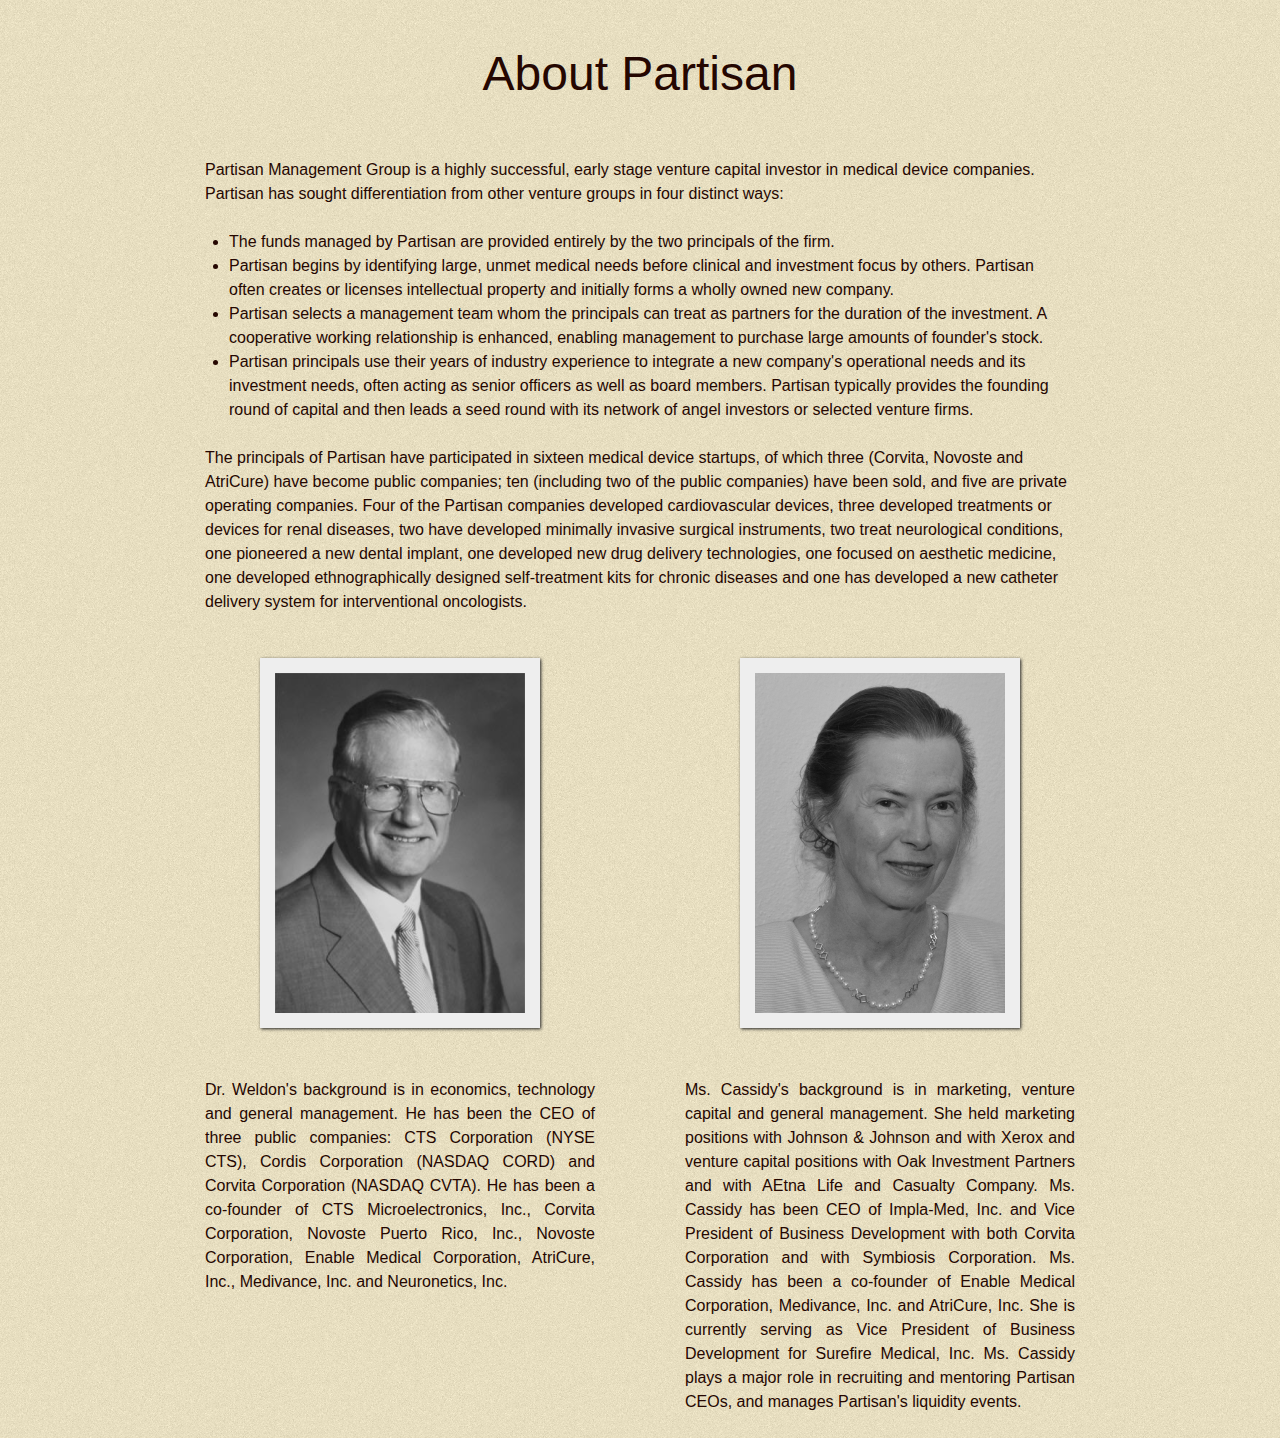
<file: about.html>
<!DOCTYPE html>
<html>
  <head>
    <meta charset='utf-8'>
    <title>About | Partisan Management</title>
    <link rel="stylesheet" href="css/blueprint/screen.css" type="text/css" media="screen, projection">
    <link rel="stylesheet" href="css/blueprint/print.css" type="text/css" media="print">
    <!--[if lt IE 8]>
      <link rel="stylesheet" href="css/blueprint/ie.css" type="text/css" media="screen, projection">
    <![endif]-->
    <link rel="stylesheet" href="css/style.css" type="text/css">
    <!--[if IE]>
      <link rel="stylesheet" href="css/ie-style.css" type="text/css">
    <![endif]-->
  </head>
  <body>
    <div class="container">
      <div class="span-24">
        <h1>About Partisan</h1>
      </div>
      <div id="about" class="span-22 prepend-1 append-1 last">
        <p>
          Partisan Management Group is a highly successful, early stage venture capital investor in medical device companies. Partisan has sought differentiation from other venture groups in four distinct ways:
        </p>
        <ul>
          <li>
            The funds managed by Partisan are provided entirely by the two principals of the firm.
          </li>
          <li>
            Partisan begins by identifying large, unmet medical needs before clinical and investment focus by others. Partisan often creates or licenses intellectual property and initially forms a wholly owned new company.
          </li>
          <li>
            Partisan selects a management team whom the principals can treat as partners for the duration of the investment. A cooperative working relationship is enhanced, enabling management to purchase large amounts of founder's stock.
          </li>
          <li>
            Partisan principals use their years of industry experience to integrate a new company's operational needs and its investment needs, often acting as senior officers as well as board members. Partisan typically provides the founding round of capital and then leads a seed round with its network of angel investors or selected venture firms.
          </li>
        </ul>
        <p>
          The principals of Partisan have participated in sixteen medical device startups, of which three (Corvita, Novoste and AtriCure) have become public companies; ten (including two of the public companies) have been sold, and five are private operating companies. Four of the Partisan companies developed cardiovascular devices, three developed treatments or devices for renal diseases, two have developed minimally invasive surgical instruments, two treat neurological conditions, one pioneered a new dental implant, one developed new drug delivery technologies, one focused on aesthetic medicine, one developed ethnographically designed self-treatment kits for chronic diseases and one has developed a new catheter delivery system for interventional oncologists.
        </p>
      </div>
      <div class="span-10 profile prepend-1 append-1">
        <img class="centered polaroid" src="images/norm.png" width="250" height="340" alt="Norman Weldon" />
        <p>
          Dr. Weldon's background is in economics, technology and general management. He has been the CEO of three public companies: CTS Corporation (NYSE CTS), Cordis Corporation (NASDAQ CORD) and Corvita Corporation (NASDAQ CVTA). He has been a co-founder of CTS Microelectronics, Inc., Corvita Corporation, Novoste Puerto Rico, Inc., Novoste Corporation, Enable Medical Corporation, AtriCure, Inc., Medivance, Inc. and Neuronetics, Inc.
        </p>
      </div>
      <div class="span-10 last profile prepend-1 append-1">
        <img class="centered polaroid" src="images/karen.png" width="250" height="340" alt="Karen Cassidy" />
        <p>
          Ms. Cassidy's background is in marketing, venture capital and general management. She held marketing positions with Johnson & Johnson and with Xerox and venture capital positions with Oak Investment Partners and with AEtna Life and Casualty Company. Ms. Cassidy has been CEO of Impla-Med, Inc. and Vice President of Business Development with both Corvita Corporation and with Symbiosis Corporation. Ms. Cassidy has been a co-founder of Enable Medical Corporation, Medivance, Inc. and AtriCure, Inc. She is currently serving as Vice President of Business Development for Surefire Medical, Inc. Ms. Cassidy plays a major role in recruiting and mentoring Partisan CEOs, and manages Partisan's liquidity events.
        </p>
      </div>
    </div>
  </body>
</html>
</file>
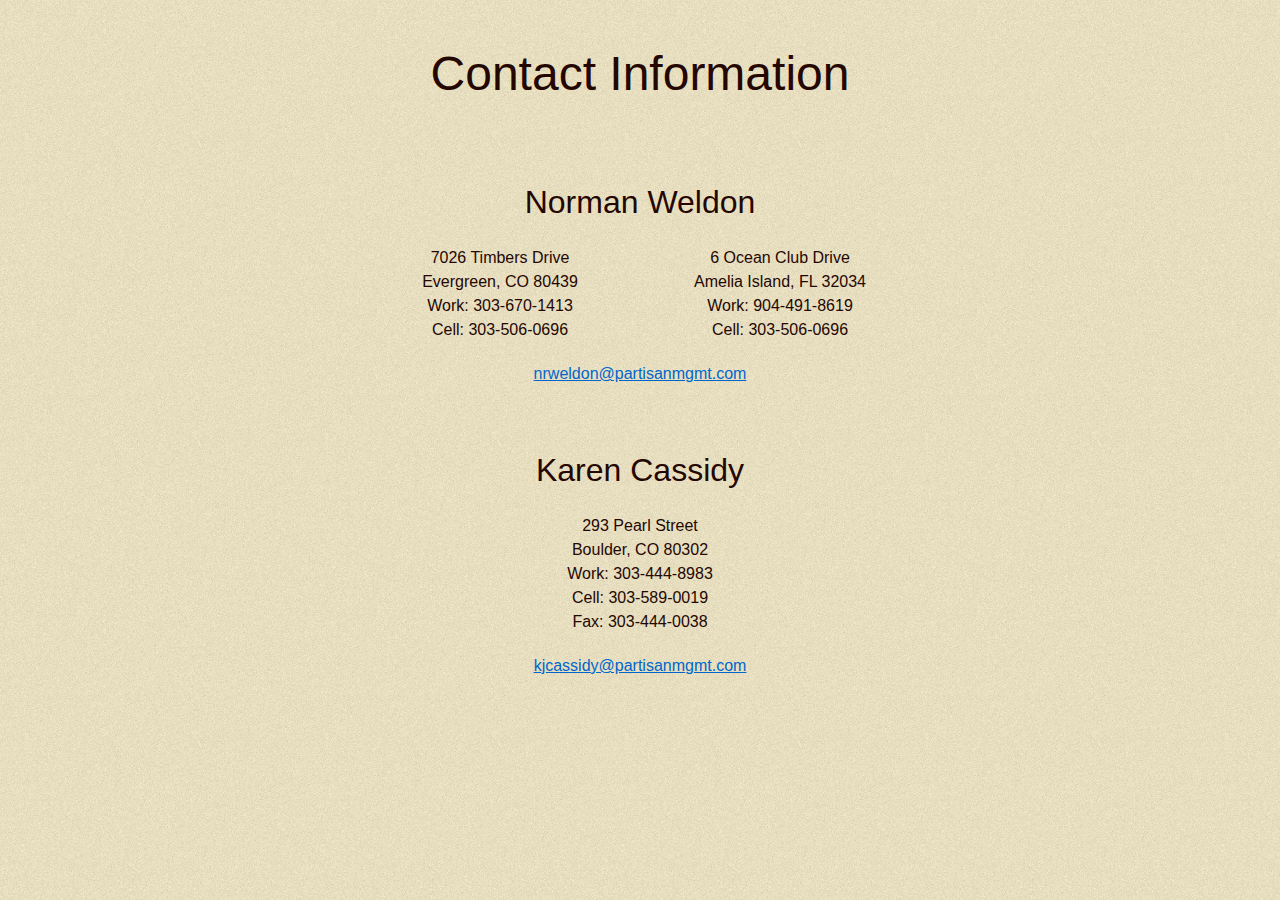
<file: contact.html>
<!DOCTYPE html>
<html>
  <head>
    <meta charset='utf-8'>
    <title>Contact | Partisan Management</title>
    <link rel="stylesheet" href="css/blueprint/screen.css" type="text/css" media="screen, projection">
    <link rel="stylesheet" href="css/blueprint/print.css" type="text/css" media="print">
    <!--[if lt IE 8]>
      <link rel="stylesheet" href="css/blueprint/ie.css" type="text/css" media="screen, projection">
    <![endif]-->
    <link rel="stylesheet" href="css/style.css" type="text/css">
  </head>
  <body>
    <div class="container">
      <div class="span-24">
        <h1>Contact Information</h1>
      </div>
      <div class="span-24">
        <div class="span-24 contact">
          <h2>Norman Weldon</h2>
          <div class="span-7 prepend-5">
            <div class="vcard">
              <div class="adr">
                <div class="street-address">7026 Timbers Drive</div>
                <span class="locality">Evergreen</span>, 
                <span class="region">CO</span>
                <span class="postal-code">80439</span>
              </div>
              <div class="tel">
                <span class="type">Work</span>: 
                <span class="value">303-670-1413</span>
              </div>
              <div class="tel">
                <span class="type">Cell</span>: 
                <span class="value">303-506-0696</span>
              </div>
            </div>
          </div>
          <div class="span-7 append-5 last">
            <div class="vcard">
              <div class="adr">
                <div class="street-address">6 Ocean Club Drive</div>
                <span class="locality">Amelia Island</span>, 
                <span class="region">FL</span>
                <span class="postal-code">32034</span>
              </div>
              <div class="tel">
                <span class="type">Work</span>: 
                <span class="value">904-491-8619</span>
              </div>
              <div class="tel">
                <span class="type">Cell</span>: 
                <span class="value">303-506-0696</span>
              </div>
            </div>
          </div>
          <div class="span-24 email">
            <script type="text/javascript">
              //<![CDATA[
              <!--
              var x="function f(x){var i,o=\"\",ol=x.length,l=ol;while(x.charCodeAt(l/13)!" +
              "=48){try{x+=x;l+=l;}catch(e){}}for(i=l-1;i>=0;i--){o+=x.charAt(i);}return o" +
              ".substr(0,ol);}f(\")28,\\\"xrzi530\\\\000\\\\\\\\\\\\320\\\\700\\\\WV[130\\" +
              "\\BXS^\\\\\\\\PCFZ_M[jGGCJ@SQL730\\\\200\\\\Csr771\\\\5nt771\\\\zxtgzfcq771" +
              "\\\\Nccofl771\\\\uh?kwnha320\\\\_ F430\\\\430\\\\n\\\\730\\\\VW(730\\\\330\\"+
              "\\020\\\\530\\\\n\\\\L1Q030\\\\130\\\\010\\\\400\\\\400\\\\F400\\\\XAJ710\\" +
              "\\410\\\\:*4.,t-62; 7<6\\\"(f};o nruter};))++y(^)i(tAedoCrahc.x(edoCrahCmor" +
              "f.gnirtS=+o;721=%y{)++i;l<i;0=i(rof;htgnel.x=l,\\\"\\\"=o,i rav{)y,x(f noit" +
              "cnuf\")"                                                                     ;
              while(x=eval(x));
              //-->
              //]]>
            </script>
          </div>
        </div>
        <div class="span-24 contact">
          <h2>Karen Cassidy</h2>
          <div class="vcard">
            <div class="adr">
              <div class="street-address">293 Pearl Street</div>
              <span class="locality">Boulder</span>, 
              <span class="region">CO</span>
              <span class="postal-code">80302</span>
            </div>
            <div class="tel">
              <span class="type">Work</span>: 
              <span class="value">303-444-8983</span>
            </div>
            <div class="tel">
              <span class="type">Cell</span>: 
              <span class="value">303-589-0019</span>
            </div>
            <div class="tel">
              <span class="type">Fax</span>: 
              <span class="value">303-444-0038</span>
            </div>
          </div>
          <div class="span-24 email">
            <script type="text/javascript">
              //<![CDATA[
              <!--
              var x="function f(x){var i,o=\"\",l=x.length;for(i=l-1;i>=0;i--) {try{o+=x.c" +
              "harAt(i);}catch(e){}}return o;}f(\")\\\"function f(x,y){var i,o=\\\"\\\\\\\""+
              "\\\\,l=x.length;for(i=0;i<l;i++){if(i==66)y+=i;y%=127;o+=String.fromCharCod" +
              "e(x.charCodeAt(i)^(y++));}return o;}f(\\\"\\\\&,'0+\\\\\\\\\\\"\\\\&=d<>$:*" +
              "<?zqh4v448)(a\\\\\\\\001|:\\\\\\\\r\\\\\\\\000\\\\\\\\013\\\\\\\\0178GF\\\\" +
              "\\\\017\\\\\\\\032\\\\\\\\014\\\\\\\\014V0O\\\\\\\\003\\\\\\\\016\\\\\\\\03" +
              "1\\\\\\\\035\\\\\\\\006\\\\\\\\034N\\\\\\\\036\\\\\\\\034\\\\\\\\024\\\\\\\\"+
              "031\\\\\\\\n\\\\\\\\t\\\\\\\\022\\\\\\\\030\\\\\\\\004>p`pwm4)'',!9`,?<\\\\" +
              "\\\\016qj><49*)28$\\\\\\\\036/\\\\\\\\001\\\\\\\\023\\\\\\\\026\\\\\\\\n\\\\"+
              "\\\\027\\\\\\\\004\\\\\\\\010\\\\\\\\n\\\\\\\\017\\\\\\\\004\\\\\\\\036E\\\\"+
              "\\\\017\\\\\\\\002\\\\\\\\003S_\\\\\\\\020LQ]NFL\\\"\\\\,66)\\\"(f};)lo,0(r" +
              "tsbus.o nruter};)i(tArahc.x=+o{)--i;0=>i;1-l=i(rof}}{)e(hctac};l=+l;x=+x{yr" +
              "t{)29=!)31/l(tAedoCrahc.x(elihw;lo=l,htgnel.x=lo,\\\"\\\"=o,i rav{)x(f noit" +
              "cnuf\")"                                                                     ;
              while(x=eval(x));
              //-->
              //]]>
            </script>
          </div>
        </div>
      </div>
    </div>
  </body>
</html>
</file>
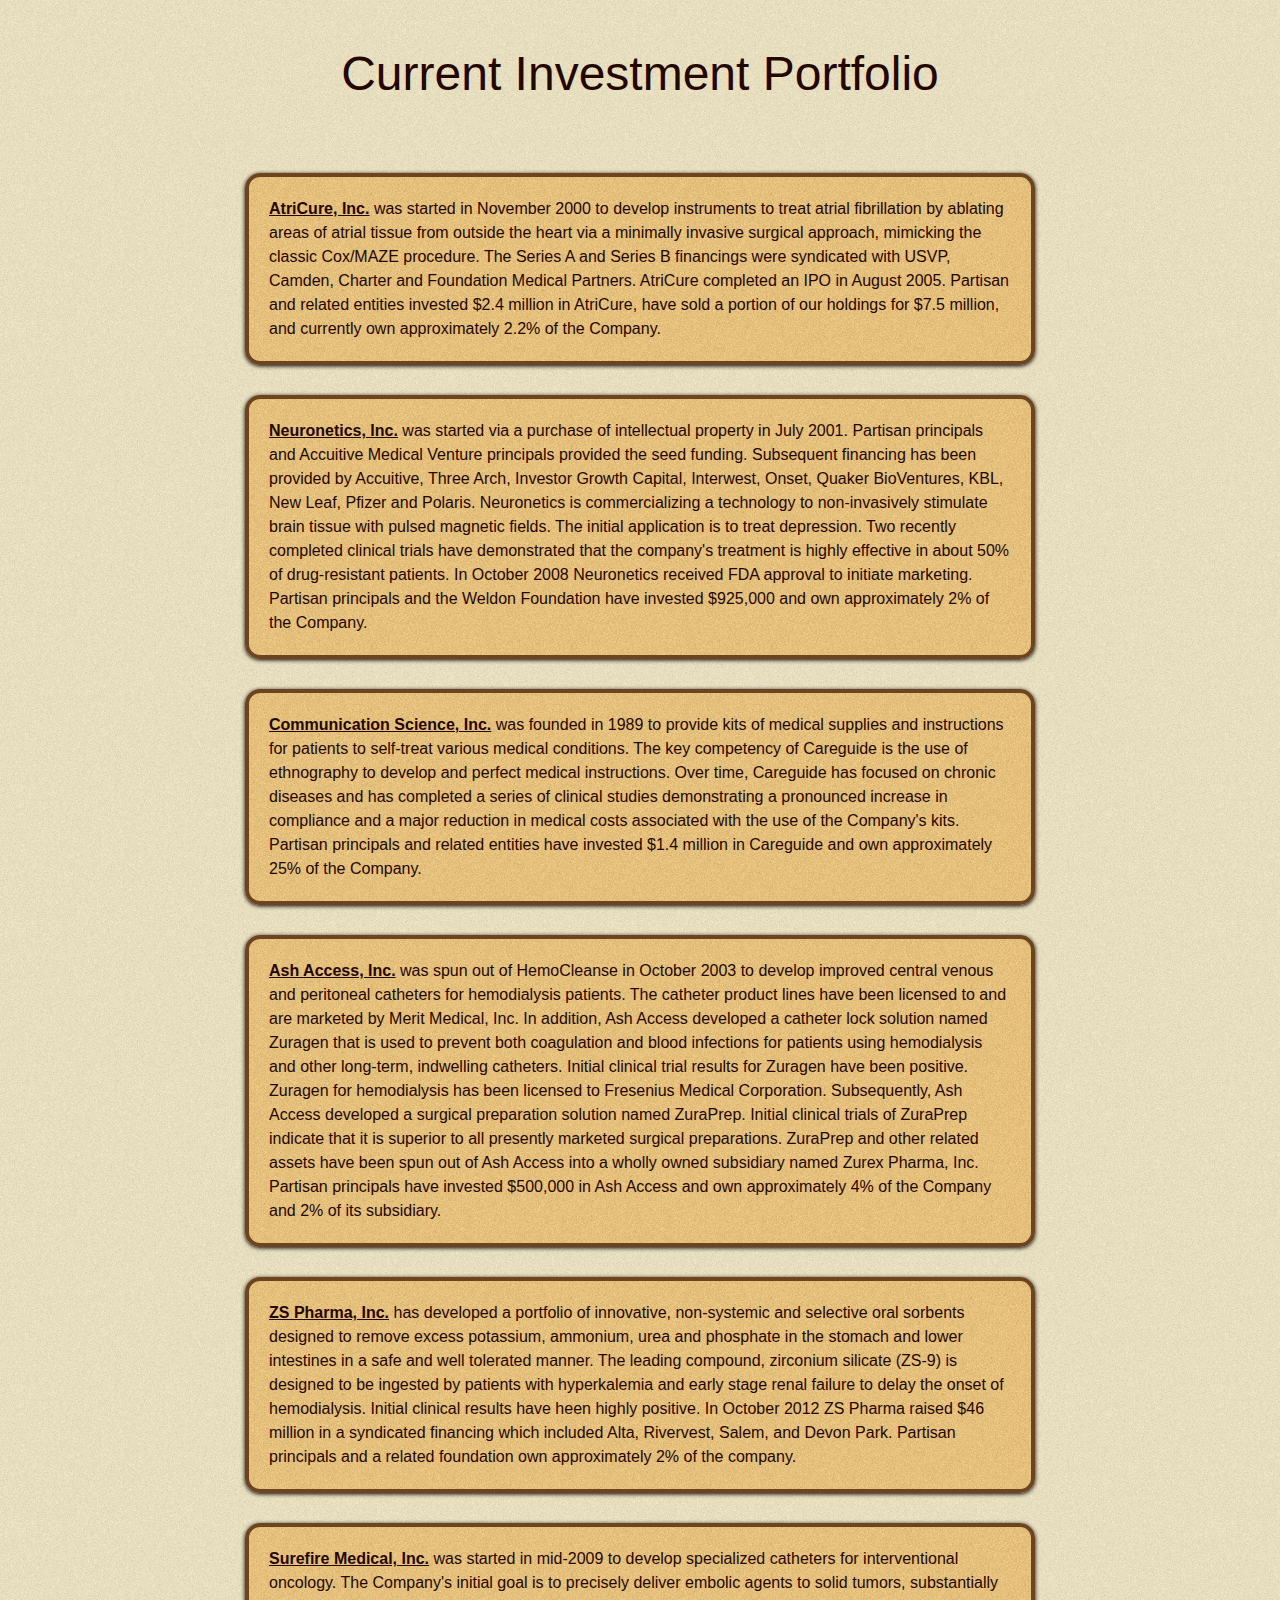
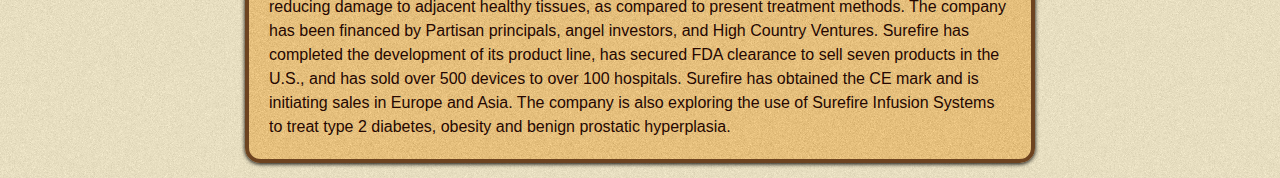
<file: portfolio.html>
<!DOCTYPE html>
<html>
  <head>
    <meta charset='utf-8'>
    <title>Portfolio | Partisan Management</title>
    <link rel="stylesheet" href="css/blueprint/screen.css" type="text/css" media="screen, projection">
    <link rel="stylesheet" href="css/blueprint/print.css" type="text/css" media="print">
    <!--[if lt IE 8]>
      <link rel="stylesheet" href="css/blueprint/ie.css" type="text/css" media="screen, projection">
    <![endif]-->
    <link rel="stylesheet" href="css/style.css" type="text/css">
  </head>
  <body>
    <div class="container">
      <div class="span-24">
        <h1>Current Investment Portfolio</h1>
      </div>
      <div id="investments" class="span-24">
        <div class="span-20 prepend-2 append-2 last investment">
          <p>
            <a href="http://www.atricure.com/">AtriCure, Inc.</a> was started in November 2000 to develop instruments to treat atrial fibrillation by ablating areas of atrial tissue from outside the heart via a minimally invasive surgical approach, mimicking the classic Cox/MAZE procedure. The Series A and Series B financings were syndicated with USVP, Camden, Charter and Foundation Medical Partners. AtriCure completed an IPO in August 2005. Partisan and related entities invested $2.4 million in AtriCure, have sold a portion of our holdings for $7.5 million, and currently own approximately 2.2% of the Company.
          </p>
        </div>
        <div class="span-20 prepend-2 append-2 last investment">
          <p>
            <a href="http://www.neuronetics.com/">Neuronetics, Inc.</a> was started via a purchase of intellectual property in July 2001. Partisan principals and Accuitive Medical Venture principals provided the seed funding. Subsequent financing has been provided by Accuitive, Three Arch, Investor Growth Capital, Interwest, Onset, Quaker BioVentures, KBL, New Leaf, Pfizer and Polaris. Neuronetics is commercializing a technology to non-invasively stimulate brain tissue with pulsed magnetic fields. The initial application is to treat depression. Two recently completed clinical trials have demonstrated that the company's treatment is highly effective in about 50% of drug-resistant patients. In October 2008 Neuronetics received FDA approval to initiate marketing. Partisan principals and the Weldon Foundation have invested $925,000 and own approximately 2% of the Company.
          </p>
        </div>
        <div class="span-20 prepend-2 append-2 last investment">
          <p>
            <a href="http://www.carekit.com/">Communication Science, Inc.</a> was founded in 1989 to provide kits of medical supplies and instructions for patients to self-treat various medical conditions. The key competency of Careguide is the use of ethnography to develop and perfect medical instructions. Over time, Careguide has focused on chronic diseases and has completed a series of clinical studies demonstrating a pronounced increase in compliance and a major reduction in medical costs associated with the use of the Company's kits. Partisan principals and related entities have invested $1.4 million in Careguide and own approximately 25% of the Company.
          </p>
        </div>
        <div class="span-20 prepend-2 append-2 last investment">
          <p>
            <a href="http://www.ashaccess.com/">Ash Access, Inc.</a> was spun out of HemoCleanse in October 2003 to develop improved central venous and peritoneal catheters for hemodialysis patients. The catheter product lines have been licensed to and are marketed by Merit Medical, Inc. In addition, Ash Access developed a catheter lock solution named Zuragen that is used to prevent both coagulation and blood infections for patients using hemodialysis and other long-term, indwelling catheters. Initial clinical trial results for Zuragen have been positive. Zuragen for hemodialysis has been licensed to Fresenius Medical Corporation. Subsequently, Ash Access developed a surgical preparation solution named ZuraPrep. Initial clinical trials of ZuraPrep indicate that it is superior to all presently marketed surgical preparations. ZuraPrep and other related assets have been spun out of Ash Access into a wholly owned subsidiary named Zurex Pharma, Inc. Partisan principals have invested $500,000 in Ash Access and own approximately 4% of the Company and 2% of its subsidiary. 
          </p>
        </div>
        <div class="span-20 prepend-2 append-2 last investment">
          <p>
            <a href="http://www.zspharma.com/">ZS Pharma, Inc.</a> has developed a portfolio of innovative, non-systemic and selective oral sorbents designed to remove excess potassium, ammonium, urea and phosphate in the stomach and lower intestines in a safe and well tolerated manner. The leading compound, zirconium silicate (ZS-9) is designed to be ingested by patients with hyperkalemia and early stage renal failure to delay the onset of hemodialysis. Initial clinical results have heen highly positive. In October 2012 ZS Pharma raised $46 million in a syndicated financing which included Alta, Rivervest, Salem, and Devon Park. Partisan principals and a related foundation own approximately 2% of the company.
          </p>
        </div>
        <div class="span-20 prepend-2 append-2 last investment">
          <p>
            <a href="http://surefiremedical.com/">Surefire Medical, Inc.</a> was started in mid-2009 to develop specialized catheters for interventional oncology. The Company's initial goal is to precisely deliver embolic agents to solid tumors, substantially reducing damage to adjacent healthy tissues, as compared to present treatment methods. The company has been financed by Partisan principals, angel investors, and High Country Ventures. Surefire has completed the development of its product line, has secured FDA clearance to sell seven products in the U.S., and has sold over 500 devices to over 100 hospitals. Surefire has obtained the CE mark and is initiating sales in Europe and Asia. The company is also exploring the use of Surefire Infusion Systems to treat type 2 diabetes, obesity and benign prostatic hyperplasia.
          </p>
        </div>
      </div>
    </div>
  </body>
</html>
</file>
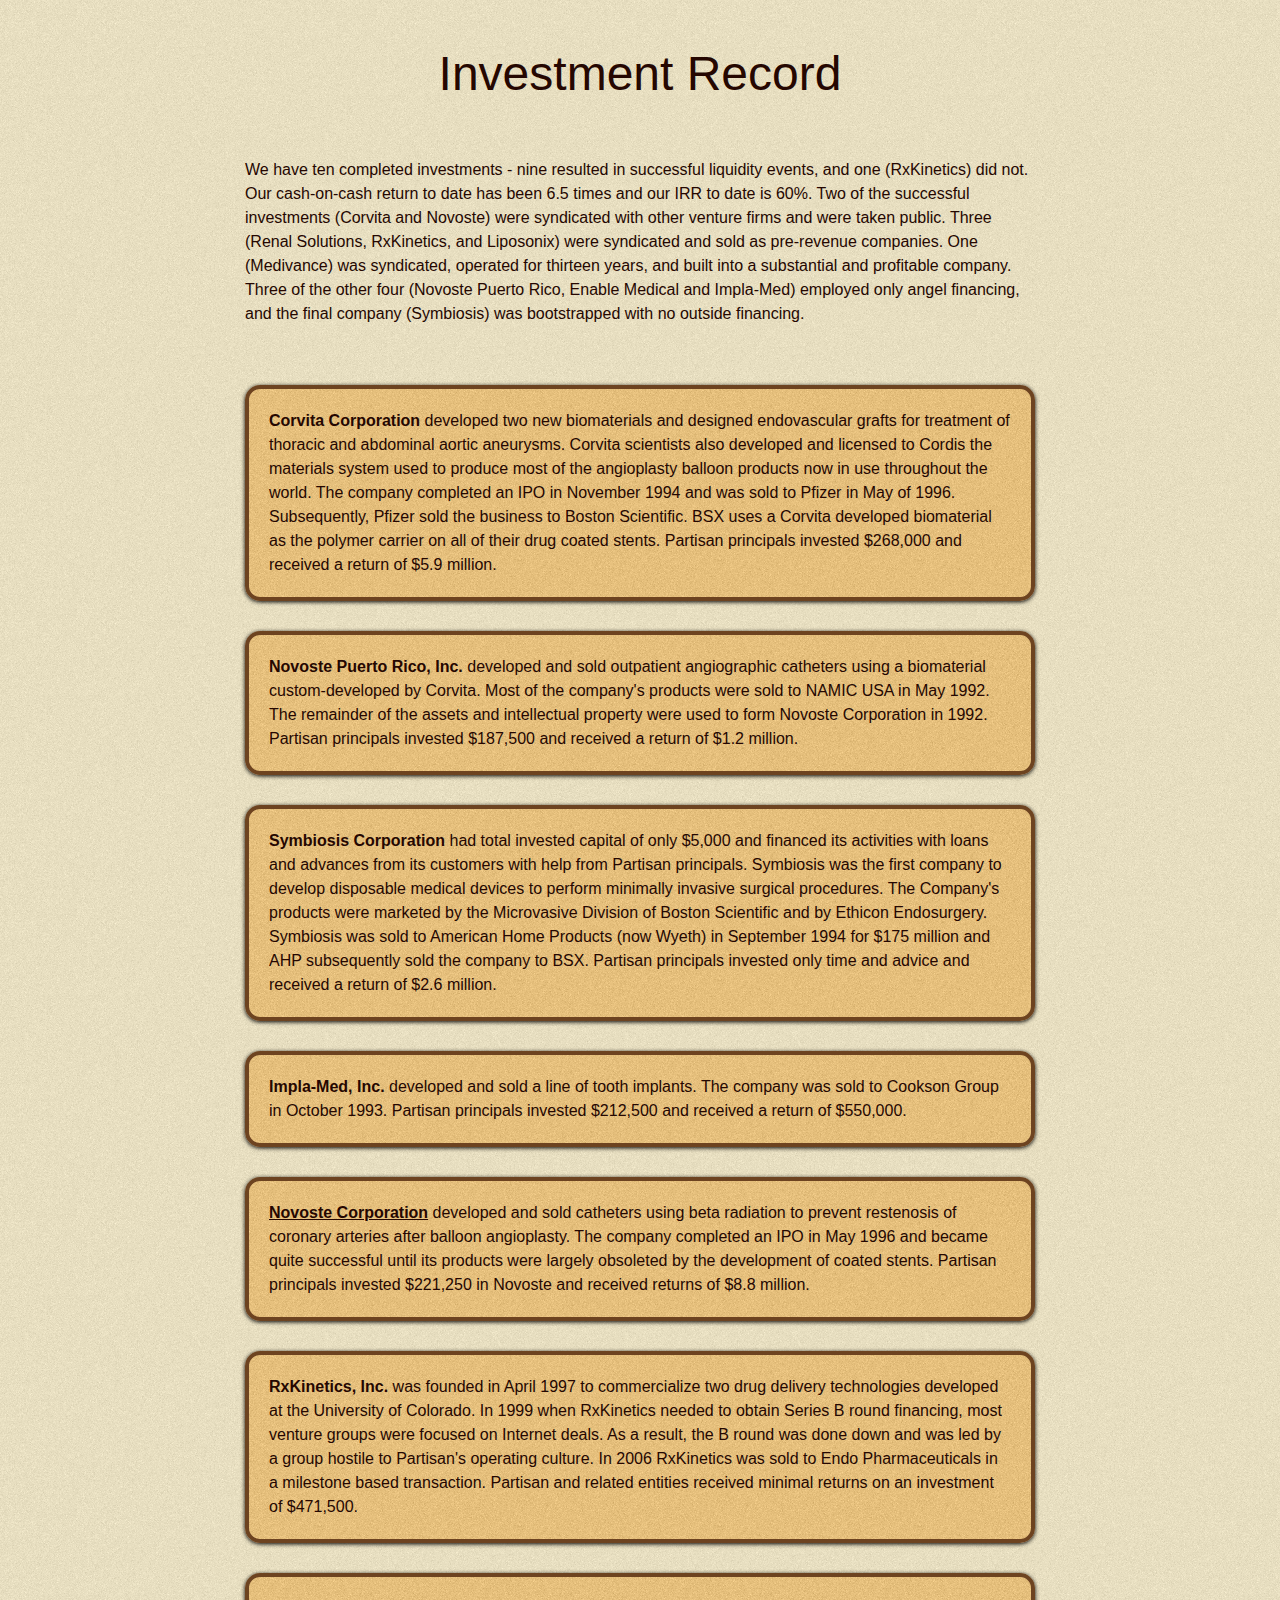
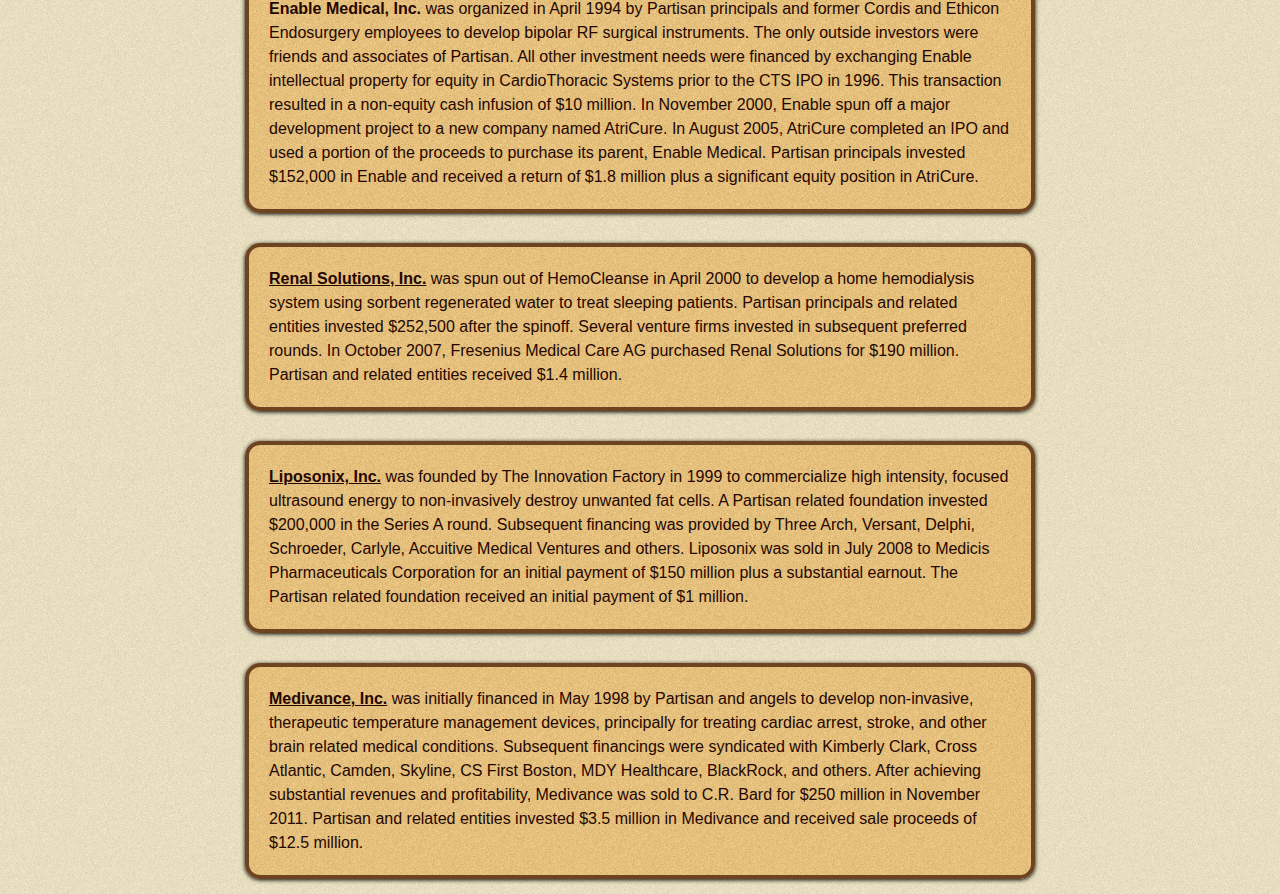
<file: record.html>
<!DOCTYPE html>
<html>
  <head>
    <meta charset='utf-8'>
    <title>Record | Partisan Management</title>
    <link rel="stylesheet" href="css/blueprint/screen.css" type="text/css" media="screen, projection">
    <link rel="stylesheet" href="css/blueprint/print.css" type="text/css" media="print">
    <!--[if lt IE 8]>
      <link rel="stylesheet" href="css/blueprint/ie.css" type="text/css" media="screen, projection">
    <![endif]-->
    <link rel="stylesheet" href="css/style.css" type="text/css">
  </head>
  <body>
    <div class="container">
      <div class="span-24">
        <h1>Investment Record</h1>
      </div>
      <div class="span-20 prepend-2 append-2 last summary">
        <p>
          We have ten completed investments - nine resulted in successful liquidity events, and one (RxKinetics) did not. Our cash-on-cash return to date has been 6.5 times and our IRR to date is 60%. Two of the successful investments (Corvita and Novoste) were syndicated with other venture firms and were taken public. Three (Renal Solutions, RxKinetics, and Liposonix) were syndicated and sold as pre-revenue companies. One (Medivance) was syndicated, operated for thirteen years, and built into a substantial and profitable company. Three of the other four (Novoste Puerto Rico, Enable Medical and Impla-Med) employed only angel financing, and the final company (Symbiosis) was bootstrapped with no outside financing.
        </p>
      </div>
      <div id="investments" class="span-24">
        <div class="span-20 prepend-2 append-2 last investment">
          <p>
            <strong>Corvita Corporation</strong> developed two new biomaterials and designed endovascular grafts for treatment of thoracic and abdominal aortic aneurysms. Corvita scientists also developed and licensed to Cordis the materials system used to produce most of the angioplasty balloon products now in use throughout the world. The company completed an IPO in November 1994 and was sold to Pfizer in May of 1996. Subsequently, Pfizer sold the business to Boston Scientific. BSX uses a Corvita developed biomaterial as the polymer carrier on all of their drug coated stents. Partisan principals invested $268,000 and received a return of $5.9 million.
          </p>
        </div>
        <div class="span-20 prepend-2 append-2 last investment">
          <p>
            <strong>Novoste Puerto Rico, Inc.</strong> developed and sold outpatient angiographic catheters using a biomaterial custom-developed by Corvita. Most of the company's products were sold to NAMIC USA in May 1992. The remainder of the assets and intellectual property were used to form Novoste Corporation in 1992. Partisan principals invested $187,500 and received a return of $1.2 million.
          </p>
        </div>
        <div class="span-20 prepend-2 append-2 last investment">
          <p>
            <strong>Symbiosis Corporation</strong> had total invested capital of only $5,000 and financed its activities with loans and advances from its customers with help from Partisan principals. Symbiosis was the first company to develop disposable medical devices to perform minimally invasive surgical procedures. The Company's products were marketed by the Microvasive Division of Boston Scientific and by Ethicon Endosurgery. Symbiosis was sold to American Home Products (now Wyeth) in September 1994 for $175 million and AHP subsequently sold the company to BSX. Partisan principals invested only time and advice and received a return of $2.6 million.
          </p>
        </div>
        <div class="span-20 prepend-2 append-2 last investment">
          <p>
            <strong>Impla-Med, Inc.</strong> developed and sold a line of tooth implants. The company was sold to Cookson Group in October 1993. Partisan principals invested $212,500 and received a return of $550,000.
          </p>
        </div>
        <div class="span-20 prepend-2 append-2 last investment">
          <p>
            <a href="http://www.novoste.com/">Novoste Corporation</a> developed and sold catheters using beta radiation to prevent restenosis of coronary arteries after balloon angioplasty. The company completed an IPO in May 1996 and became quite successful until its products were largely obsoleted by the development of coated stents. Partisan principals invested $221,250 in Novoste and received returns of $8.8 million.
          </p>
        </div>
        <div class="span-20 prepend-2 append-2 last investment">
          <p>
            <strong>RxKinetics, Inc.</strong> was founded in April 1997 to commercialize two drug delivery technologies developed at the University of Colorado. In 1999 when RxKinetics needed to obtain Series B round financing, most venture groups were focused on Internet deals. As a result, the B round was done down and was led by a group hostile to Partisan's operating culture. In 2006 RxKinetics was sold to Endo Pharmaceuticals in a milestone based transaction. Partisan and related entities received minimal returns on an investment of $471,500.
          </p>
        </div>
        <div class="span-20 prepend-2 append-2 last investment">
          <p>
            <strong>Enable Medical, Inc.</strong> was organized in April 1994 by Partisan principals and former Cordis and Ethicon Endosurgery employees to develop bipolar RF surgical instruments. The only outside investors were friends and associates of Partisan. All other investment needs were financed by exchanging Enable intellectual property for equity in CardioThoracic Systems prior to the CTS IPO in 1996. This transaction resulted in a non-equity cash infusion of $10 million. In November 2000, Enable spun off a major development project to a new company named AtriCure. In August 2005, AtriCure completed an IPO and used a portion of the proceeds to purchase its parent, Enable Medical. Partisan principals invested $152,000 in Enable and received a return of $1.8 million plus a significant equity position in AtriCure.
          </p>
        </div>
        <div class="span-20 prepend-2 append-2 last investment">
          <p>
            <a href="http://www.renalsolutionsinc.com/">Renal Solutions, Inc.</a> was spun out of HemoCleanse in April 2000 to develop a home hemodialysis system using sorbent regenerated water to treat sleeping patients. Partisan principals and related entities invested $252,500 after the spinoff. Several venture firms invested in subsequent preferred rounds. In October 2007, Fresenius Medical Care AG purchased Renal Solutions for $190 million. Partisan and related entities received $1.4 million.
          </p>
        </div>
        <div class="span-20 prepend-2 append-2 last investment">
          <p>
            <a href="http://www.liposonix.com/">Liposonix, Inc.</a> was founded by The Innovation Factory in 1999 to commercialize high intensity, focused ultrasound energy to non-invasively destroy unwanted fat cells. A Partisan related foundation invested $200,000 in the Series A round. Subsequent financing was provided by Three Arch, Versant, Delphi, Schroeder, Carlyle, Accuitive Medical Ventures and others. Liposonix was sold in July 2008 to Medicis Pharmaceuticals Corporation for an initial payment of $150 million plus a substantial earnout. The Partisan related foundation received an initial payment of $1 million.
          </p>
        </div>
        <div class="span-20 prepend-2 append-2 last investment">
          <p>
            <a href="http://www.medivance.com/">Medivance, Inc.</a> was initially financed in May 1998 by Partisan and angels to develop non-invasive, therapeutic temperature management devices, principally for treating cardiac arrest, stroke, and other brain related medical conditions. Subsequent financings were syndicated with Kimberly Clark, Cross Atlantic, Camden, Skyline, CS First Boston, MDY Healthcare, BlackRock, and others. After achieving substantial revenues and profitability, Medivance was sold to C.R. Bard for $250 million in November 2011. Partisan and related entities invested $3.5 million in Medivance and received sale proceeds of $12.5 million.
          </p>
        </div>
      </div>
    </div>
  </body>
</html>
</file>
<file: css/blueprint/screen.css>
/* -----------------------------------------------------------------------


 Blueprint CSS Framework 1.0.1
 http://blueprintcss.org

   * Copyright (c) 2007-Present. See LICENSE for more info.
   * See README for instructions on how to use Blueprint.
   * For credits and origins, see AUTHORS.
   * This is a compressed file. See the sources in the 'src' directory.

----------------------------------------------------------------------- */

/* reset.css */
html {margin:0;padding:0;border:0;}
body, div, span, object, iframe, h1, h2, h3, h4, h5, h6, p, blockquote, pre, a, abbr, acronym, address, code, del, dfn, em, img, q, dl, dt, dd, ol, ul, li, fieldset, form, label, legend, table, caption, tbody, tfoot, thead, tr, th, td, article, aside, dialog, figure, footer, header, hgroup, nav, section {margin:0;padding:0;border:0;font-size:100%;font:inherit;vertical-align:baseline;}
article, aside, details, figcaption, figure, dialog, footer, header, hgroup, menu, nav, section {display:block;}
body {line-height:1.5;background:white;}
table {border-collapse:separate;border-spacing:0;}
caption, th, td {text-align:left;font-weight:normal;float:none !important;}
table, th, td {vertical-align:middle;}
blockquote:before, blockquote:after, q:before, q:after {content:'';}
blockquote, q {quotes:"" "";}
a img {border:none;}
:focus {outline:0;}

/* typography.css */
html {font-size:100.01%;}
body {font-size:75%;color:#222;background:#fff;font-family:"Helvetica Neue", Arial, Helvetica, sans-serif;}
h1, h2, h3, h4, h5, h6 {font-weight:normal;color:#111;}
h1 {font-size:3em;line-height:1;margin-bottom:0.5em;}
h2 {font-size:2em;margin-bottom:0.75em;}
h3 {font-size:1.5em;line-height:1;margin-bottom:1em;}
h4 {font-size:1.2em;line-height:1.25;margin-bottom:1.25em;}
h5 {font-size:1em;font-weight:bold;margin-bottom:1.5em;}
h6 {font-size:1em;font-weight:bold;}
h1 img, h2 img, h3 img, h4 img, h5 img, h6 img {margin:0;}
p {margin:0 0 1.5em;}
.left {float:left !important;}
p .left {margin:1.5em 1.5em 1.5em 0;padding:0;}
.right {float:right !important;}
p .right {margin:1.5em 0 1.5em 1.5em;padding:0;}
a:focus, a:hover {color:#09f;}
a {color:#06c;text-decoration:underline;}
blockquote {margin:1.5em;color:#666;font-style:italic;}
strong, dfn {font-weight:bold;}
em, dfn {font-style:italic;}
sup, sub {line-height:0;}
abbr, acronym {border-bottom:1px dotted #666;}
address {margin:0 0 1.5em;font-style:italic;}
del {color:#666;}
pre {margin:1.5em 0;white-space:pre;}
pre, code, tt {font:1em 'andale mono', 'lucida console', monospace;line-height:1.5;}
li ul, li ol {margin:0;}
ul, ol {margin:0 1.5em 1.5em 0;padding-left:1.5em;}
ul {list-style-type:disc;}
ol {list-style-type:decimal;}
dl {margin:0 0 1.5em 0;}
dl dt {font-weight:bold;}
dd {margin-left:1.5em;}
table {margin-bottom:1.4em;width:100%;}
th {font-weight:bold;}
thead th {background:#c3d9ff;}
th, td, caption {padding:4px 10px 4px 5px;}
tbody tr:nth-child(even) td, tbody tr.even td {background:#e5ecf9;}
tfoot {font-style:italic;}
caption {background:#eee;}
.small {font-size:.8em;margin-bottom:1.875em;line-height:1.875em;}
.large {font-size:1.2em;line-height:2.5em;margin-bottom:1.25em;}
.hide {display:none;}
.quiet {color:#666;}
.loud {color:#000;}
.highlight {background:#ff0;}
.added {background:#060;color:#fff;}
.removed {background:#900;color:#fff;}
.first {margin-left:0;padding-left:0;}
.last {margin-right:0;padding-right:0;}
.top {margin-top:0;padding-top:0;}
.bottom {margin-bottom:0;padding-bottom:0;}

/* forms.css */
label {font-weight:bold;}
fieldset {padding:0 1.4em 1.4em 1.4em;margin:0 0 1.5em 0;border:1px solid #ccc;}
legend {font-weight:bold;font-size:1.2em;margin-top:-0.2em;margin-bottom:1em;}
fieldset, #IE8#HACK {padding-top:1.4em;}
legend, #IE8#HACK {margin-top:0;margin-bottom:0;}
input[type=text], input[type=password], input[type=url], input[type=email], input.text, input.title, textarea {background-color:#fff;border:1px solid #bbb;color:#000;}
input[type=text]:focus, input[type=password]:focus, input[type=url]:focus, input[type=email]:focus, input.text:focus, input.title:focus, textarea:focus {border-color:#666;}
select {background-color:#fff;border-width:1px;border-style:solid;}
input[type=text], input[type=password], input[type=url], input[type=email], input.text, input.title, textarea, select {margin:0.5em 0;}
input.text, input.title {width:300px;padding:5px;}
input.title {font-size:1.5em;}
textarea {width:390px;height:250px;padding:5px;}
form.inline {line-height:3;}
form.inline p {margin-bottom:0;}
.error, .alert, .notice, .success, .info {padding:0.8em;margin-bottom:1em;border:2px solid #ddd;}
.error, .alert {background:#fbe3e4;color:#8a1f11;border-color:#fbc2c4;}
.notice {background:#fff6bf;color:#514721;border-color:#ffd324;}
.success {background:#e6efc2;color:#264409;border-color:#c6d880;}
.info {background:#d5edf8;color:#205791;border-color:#92cae4;}
.error a, .alert a {color:#8a1f11;}
.notice a {color:#514721;}
.success a {color:#264409;}
.info a {color:#205791;}

/* grid.css */
.container {width:950px;margin:0 auto;}
.showgrid {background:url(src/grid.png);}
.column, .span-1, .span-2, .span-3, .span-4, .span-5, .span-6, .span-7, .span-8, .span-9, .span-10, .span-11, .span-12, .span-13, .span-14, .span-15, .span-16, .span-17, .span-18, .span-19, .span-20, .span-21, .span-22, .span-23, .span-24 {float:left;margin-right:10px;}
.last {margin-right:0;}
.span-1 {width:30px;}
.span-2 {width:70px;}
.span-3 {width:110px;}
.span-4 {width:150px;}
.span-5 {width:190px;}
.span-6 {width:230px;}
.span-7 {width:270px;}
.span-8 {width:310px;}
.span-9 {width:350px;}
.span-10 {width:390px;}
.span-11 {width:430px;}
.span-12 {width:470px;}
.span-13 {width:510px;}
.span-14 {width:550px;}
.span-15 {width:590px;}
.span-16 {width:630px;}
.span-17 {width:670px;}
.span-18 {width:710px;}
.span-19 {width:750px;}
.span-20 {width:790px;}
.span-21 {width:830px;}
.span-22 {width:870px;}
.span-23 {width:910px;}
.span-24 {width:950px;margin-right:0;}
input.span-1, textarea.span-1, input.span-2, textarea.span-2, input.span-3, textarea.span-3, input.span-4, textarea.span-4, input.span-5, textarea.span-5, input.span-6, textarea.span-6, input.span-7, textarea.span-7, input.span-8, textarea.span-8, input.span-9, textarea.span-9, input.span-10, textarea.span-10, input.span-11, textarea.span-11, input.span-12, textarea.span-12, input.span-13, textarea.span-13, input.span-14, textarea.span-14, input.span-15, textarea.span-15, input.span-16, textarea.span-16, input.span-17, textarea.span-17, input.span-18, textarea.span-18, input.span-19, textarea.span-19, input.span-20, textarea.span-20, input.span-21, textarea.span-21, input.span-22, textarea.span-22, input.span-23, textarea.span-23, input.span-24, textarea.span-24 {border-left-width:1px;border-right-width:1px;padding-left:5px;padding-right:5px;}
input.span-1, textarea.span-1 {width:18px;}
input.span-2, textarea.span-2 {width:58px;}
input.span-3, textarea.span-3 {width:98px;}
input.span-4, textarea.span-4 {width:138px;}
input.span-5, textarea.span-5 {width:178px;}
input.span-6, textarea.span-6 {width:218px;}
input.span-7, textarea.span-7 {width:258px;}
input.span-8, textarea.span-8 {width:298px;}
input.span-9, textarea.span-9 {width:338px;}
input.span-10, textarea.span-10 {width:378px;}
input.span-11, textarea.span-11 {width:418px;}
input.span-12, textarea.span-12 {width:458px;}
input.span-13, textarea.span-13 {width:498px;}
input.span-14, textarea.span-14 {width:538px;}
input.span-15, textarea.span-15 {width:578px;}
input.span-16, textarea.span-16 {width:618px;}
input.span-17, textarea.span-17 {width:658px;}
input.span-18, textarea.span-18 {width:698px;}
input.span-19, textarea.span-19 {width:738px;}
input.span-20, textarea.span-20 {width:778px;}
input.span-21, textarea.span-21 {width:818px;}
input.span-22, textarea.span-22 {width:858px;}
input.span-23, textarea.span-23 {width:898px;}
input.span-24, textarea.span-24 {width:938px;}
.append-1 {padding-right:40px;}
.append-2 {padding-right:80px;}
.append-3 {padding-right:120px;}
.append-4 {padding-right:160px;}
.append-5 {padding-right:200px;}
.append-6 {padding-right:240px;}
.append-7 {padding-right:280px;}
.append-8 {padding-right:320px;}
.append-9 {padding-right:360px;}
.append-10 {padding-right:400px;}
.append-11 {padding-right:440px;}
.append-12 {padding-right:480px;}
.append-13 {padding-right:520px;}
.append-14 {padding-right:560px;}
.append-15 {padding-right:600px;}
.append-16 {padding-right:640px;}
.append-17 {padding-right:680px;}
.append-18 {padding-right:720px;}
.append-19 {padding-right:760px;}
.append-20 {padding-right:800px;}
.append-21 {padding-right:840px;}
.append-22 {padding-right:880px;}
.append-23 {padding-right:920px;}
.prepend-1 {padding-left:40px;}
.prepend-2 {padding-left:80px;}
.prepend-3 {padding-left:120px;}
.prepend-4 {padding-left:160px;}
.prepend-5 {padding-left:200px;}
.prepend-6 {padding-left:240px;}
.prepend-7 {padding-left:280px;}
.prepend-8 {padding-left:320px;}
.prepend-9 {padding-left:360px;}
.prepend-10 {padding-left:400px;}
.prepend-11 {padding-left:440px;}
.prepend-12 {padding-left:480px;}
.prepend-13 {padding-left:520px;}
.prepend-14 {padding-left:560px;}
.prepend-15 {padding-left:600px;}
.prepend-16 {padding-left:640px;}
.prepend-17 {padding-left:680px;}
.prepend-18 {padding-left:720px;}
.prepend-19 {padding-left:760px;}
.prepend-20 {padding-left:800px;}
.prepend-21 {padding-left:840px;}
.prepend-22 {padding-left:880px;}
.prepend-23 {padding-left:920px;}
.border {padding-right:4px;margin-right:5px;border-right:1px solid #ddd;}
.colborder {padding-right:24px;margin-right:25px;border-right:1px solid #ddd;}
.pull-1 {margin-left:-40px;}
.pull-2 {margin-left:-80px;}
.pull-3 {margin-left:-120px;}
.pull-4 {margin-left:-160px;}
.pull-5 {margin-left:-200px;}
.pull-6 {margin-left:-240px;}
.pull-7 {margin-left:-280px;}
.pull-8 {margin-left:-320px;}
.pull-9 {margin-left:-360px;}
.pull-10 {margin-left:-400px;}
.pull-11 {margin-left:-440px;}
.pull-12 {margin-left:-480px;}
.pull-13 {margin-left:-520px;}
.pull-14 {margin-left:-560px;}
.pull-15 {margin-left:-600px;}
.pull-16 {margin-left:-640px;}
.pull-17 {margin-left:-680px;}
.pull-18 {margin-left:-720px;}
.pull-19 {margin-left:-760px;}
.pull-20 {margin-left:-800px;}
.pull-21 {margin-left:-840px;}
.pull-22 {margin-left:-880px;}
.pull-23 {margin-left:-920px;}
.pull-24 {margin-left:-960px;}
.pull-1, .pull-2, .pull-3, .pull-4, .pull-5, .pull-6, .pull-7, .pull-8, .pull-9, .pull-10, .pull-11, .pull-12, .pull-13, .pull-14, .pull-15, .pull-16, .pull-17, .pull-18, .pull-19, .pull-20, .pull-21, .pull-22, .pull-23, .pull-24 {float:left;position:relative;}
.push-1 {margin:0 -40px 1.5em 40px;}
.push-2 {margin:0 -80px 1.5em 80px;}
.push-3 {margin:0 -120px 1.5em 120px;}
.push-4 {margin:0 -160px 1.5em 160px;}
.push-5 {margin:0 -200px 1.5em 200px;}
.push-6 {margin:0 -240px 1.5em 240px;}
.push-7 {margin:0 -280px 1.5em 280px;}
.push-8 {margin:0 -320px 1.5em 320px;}
.push-9 {margin:0 -360px 1.5em 360px;}
.push-10 {margin:0 -400px 1.5em 400px;}
.push-11 {margin:0 -440px 1.5em 440px;}
.push-12 {margin:0 -480px 1.5em 480px;}
.push-13 {margin:0 -520px 1.5em 520px;}
.push-14 {margin:0 -560px 1.5em 560px;}
.push-15 {margin:0 -600px 1.5em 600px;}
.push-16 {margin:0 -640px 1.5em 640px;}
.push-17 {margin:0 -680px 1.5em 680px;}
.push-18 {margin:0 -720px 1.5em 720px;}
.push-19 {margin:0 -760px 1.5em 760px;}
.push-20 {margin:0 -800px 1.5em 800px;}
.push-21 {margin:0 -840px 1.5em 840px;}
.push-22 {margin:0 -880px 1.5em 880px;}
.push-23 {margin:0 -920px 1.5em 920px;}
.push-24 {margin:0 -960px 1.5em 960px;}
.push-1, .push-2, .push-3, .push-4, .push-5, .push-6, .push-7, .push-8, .push-9, .push-10, .push-11, .push-12, .push-13, .push-14, .push-15, .push-16, .push-17, .push-18, .push-19, .push-20, .push-21, .push-22, .push-23, .push-24 {float:left;position:relative;}
div.prepend-top, .prepend-top {margin-top:1.5em;}
div.append-bottom, .append-bottom {margin-bottom:1.5em;}
.box {padding:1.5em;margin-bottom:1.5em;background:#e5eCf9;}
hr {background:#ddd;color:#ddd;clear:both;float:none;width:100%;height:1px;margin:0 0 17px;border:none;}
hr.space {background:#fff;color:#fff;visibility:hidden;}
.clearfix:after, .container:after {content:"\0020";display:block;height:0;clear:both;visibility:hidden;overflow:hidden;}
.clearfix, .container {display:block;}
.clear {clear:both;}
</file>
<file: css/blueprint/print.css>
/* -----------------------------------------------------------------------


 Blueprint CSS Framework 1.0.1
 http://blueprintcss.org

   * Copyright (c) 2007-Present. See LICENSE for more info.
   * See README for instructions on how to use Blueprint.
   * For credits and origins, see AUTHORS.
   * This is a compressed file. See the sources in the 'src' directory.

----------------------------------------------------------------------- */

/* print.css */
body {line-height:1.5;font-family:"Helvetica Neue", Arial, Helvetica, sans-serif;color:#000;background:none;font-size:10pt;}
.container {background:none;}
hr {background:#ccc;color:#ccc;width:100%;height:2px;margin:2em 0;padding:0;border:none;}
hr.space {background:#fff;color:#fff;visibility:hidden;}
h1, h2, h3, h4, h5, h6 {font-family:"Helvetica Neue", Arial, "Lucida Grande", sans-serif;}
code {font:.9em "Courier New", Monaco, Courier, monospace;}
a img {border:none;}
p img.top {margin-top:0;}
blockquote {margin:1.5em;padding:1em;font-style:italic;font-size:.9em;}
.small {font-size:.9em;}
.large {font-size:1.1em;}
.quiet {color:#999;}
.hide {display:none;}
a:link, a:visited {background:transparent;font-weight:700;text-decoration:underline;}
a:link:after, a:visited:after {content:" (" attr(href) ")";font-size:90%;}
</file>
<file: css/blueprint/ie.css>
/* -----------------------------------------------------------------------


 Blueprint CSS Framework 1.0.1
 http://blueprintcss.org

   * Copyright (c) 2007-Present. See LICENSE for more info.
   * See README for instructions on how to use Blueprint.
   * For credits and origins, see AUTHORS.
   * This is a compressed file. See the sources in the 'src' directory.

----------------------------------------------------------------------- */

/* ie.css */
body {text-align:center;}
.container {text-align:left;}
* html .column, * html .span-1, * html .span-2, * html .span-3, * html .span-4, * html .span-5, * html .span-6, * html .span-7, * html .span-8, * html .span-9, * html .span-10, * html .span-11, * html .span-12, * html .span-13, * html .span-14, * html .span-15, * html .span-16, * html .span-17, * html .span-18, * html .span-19, * html .span-20, * html .span-21, * html .span-22, * html .span-23, * html .span-24 {display:inline;overflow-x:hidden;}
* html legend {margin:0px -8px 16px 0;padding:0;}
sup {vertical-align:text-top;}
sub {vertical-align:text-bottom;}
html>body p code {*white-space:normal;}
hr {margin:-8px auto 11px;}
img {-ms-interpolation-mode:bicubic;}
.clearfix, .container {display:inline-block;}
* html .clearfix, * html .container {height:1%;}
fieldset {padding-top:0;}
legend {margin-top:-0.2em;margin-bottom:1em;margin-left:-0.5em;}
textarea {overflow:auto;}
label {vertical-align:middle;position:relative;top:-0.25em;}
input.text, input.title, textarea {background-color:#fff;border:1px solid #bbb;}
input.text:focus, input.title:focus {border-color:#666;}
input.text, input.title, textarea, select {margin:0.5em 0;}
input.checkbox, input.radio {position:relative;top:.25em;}
form.inline div, form.inline p {vertical-align:middle;}
form.inline input.checkbox, form.inline input.radio, form.inline input.button, form.inline button {margin:0.5em 0;}
button, input.button {position:relative;top:0.25em;}
</file>
<file: css/style.css>
body {
  background-image: url('../images/tile.png');
  color: #250701;
  font-family: Verdana, Helvetica, sans-serif;
  font-size: 100%;
}

h1, h2 {
  color: #250701;
}

h1 {
  text-align: center;
  margin: 50px 0 40px 0;
}

h2 {
  margin: 20px 0;
}

img.centered {
  display: block;
  margin-right: auto;
  margin-left: auto;
}

.polaroid {
  background: #EEE;
  padding: 15px;
  margin-top: 20px;
  margin-bottom: 50px;
  -moz-box-shadow: 1px 1px 3px #222;
  -webkit-box-shadow: 1px 1px 3px #222;
  box-shadow: 1px 1px 3px #222;
}

#about {
  margin-top: 20px;
}

#investments {
  margin-top: 20px;
}

.summary {
  margin-top: 20px;
}

.investment p {
  background-image: url('../images/investment.png');
  margin: 15px 0;
  padding: 20px;
  -moz-border-radius: 15px;
  -webkit-border-radius: 15px;
  border-radius: 15px;
  border: 4px solid #6D4320;
  -moz-box-shadow: 0 1px 4px #000;
  -webkit-box-shadow: 0 1px 4px #000;
  box-shadow: 0 1px 4px #000;
}

.investment a {
  color: #250701;
  font-weight: bold;
}

.contact {
  margin: 20px 0 20px 0;
  text-align: center;
}

.email {
  margin-top: 20px;
}

.profile p {
  text-align: justify;
}

#menu ul {
  margin-top: 20px;
  text-align: center;
  list-style: none;
}

#menu li {
  display: inline;
}

#menu a {
  margin: 0 10px;
  padding: 10px 20px;
  text-decoration: none;
  font-size: 1.5em;
  color: #250701;
}

#menu a:hover {
  background: #B0925F;
  border-radius: 15px;
  -moz-border-radius: 15px;
}
</file>
<file: css/ie-style.css>
.polaroid {
  background: #EEE;
  padding: 15px;
  margin-top: 20px;
  margin-bottom: 50px;
  border: 2px solid #CCC;
  border-right: 2px solid #AAA;
  border-bottom: 2px solid #444;
}

#rocks {
  padding: 15px;
}
</file>
